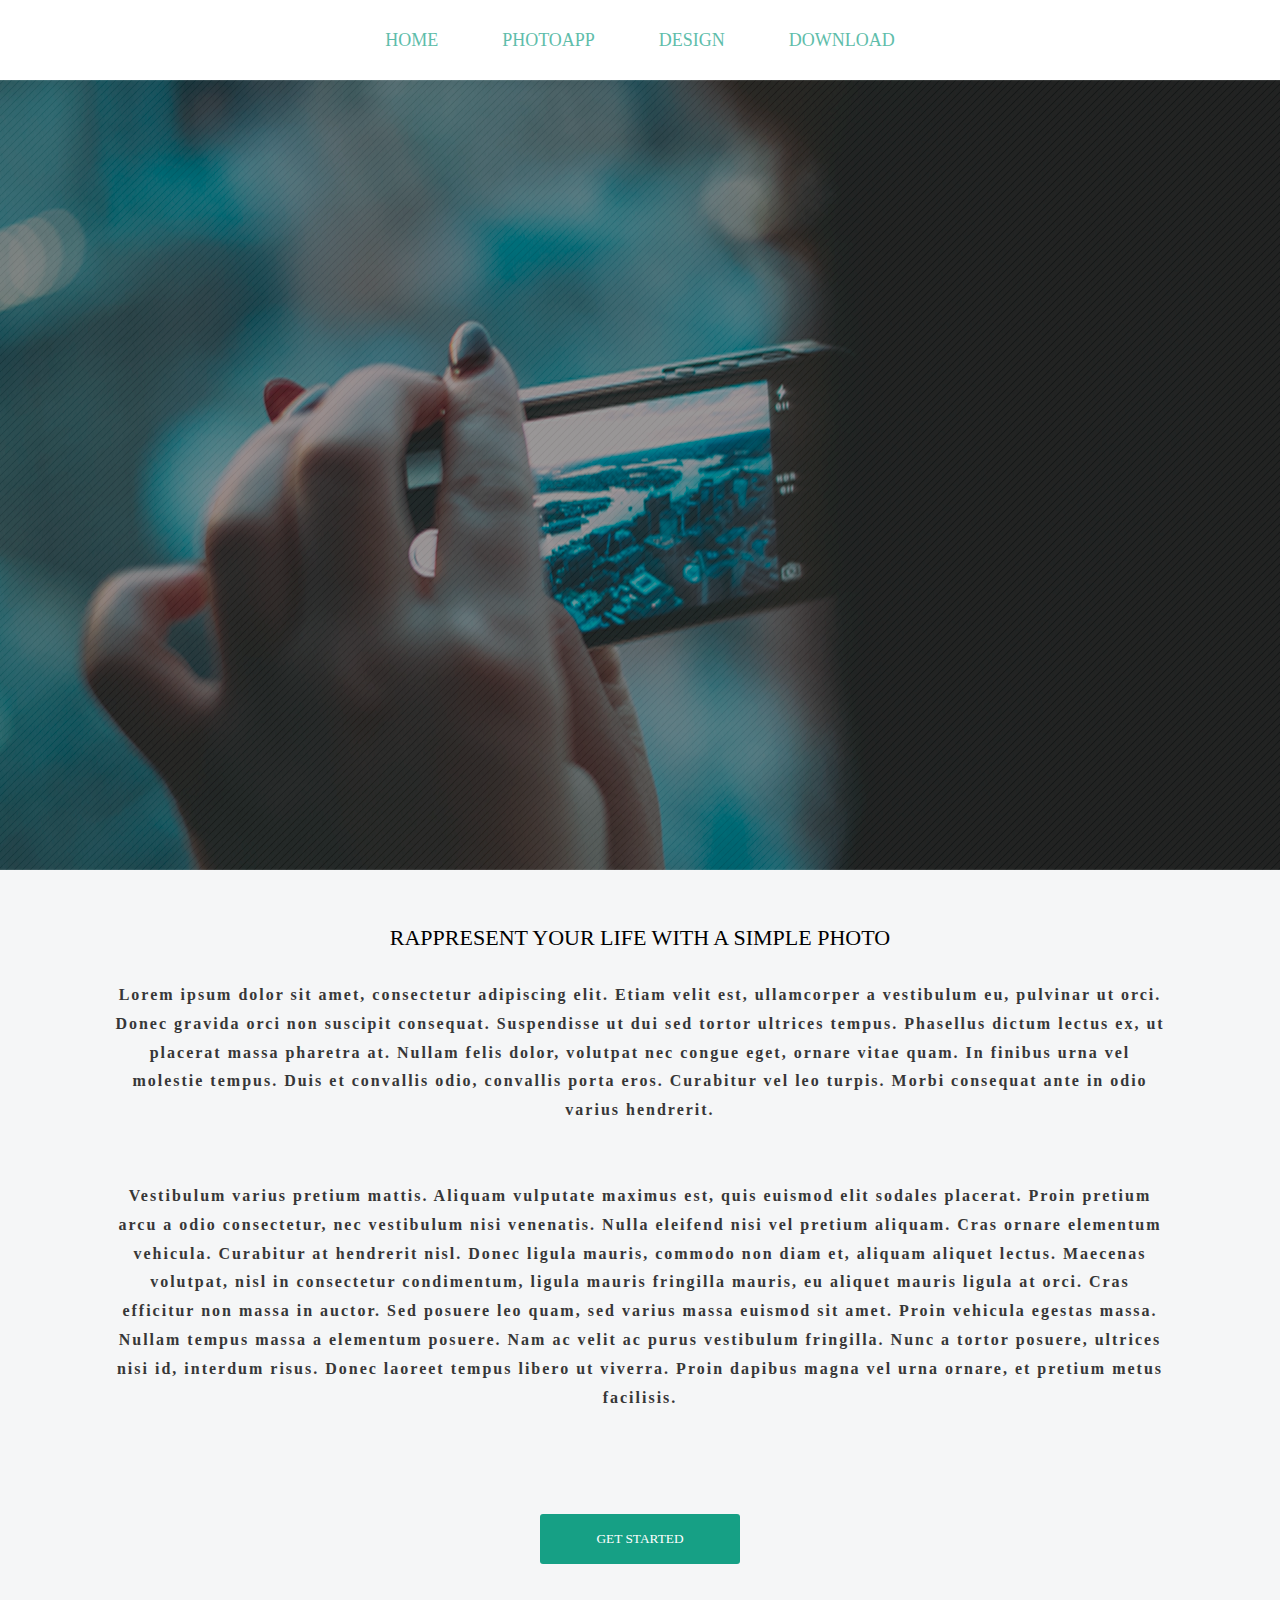
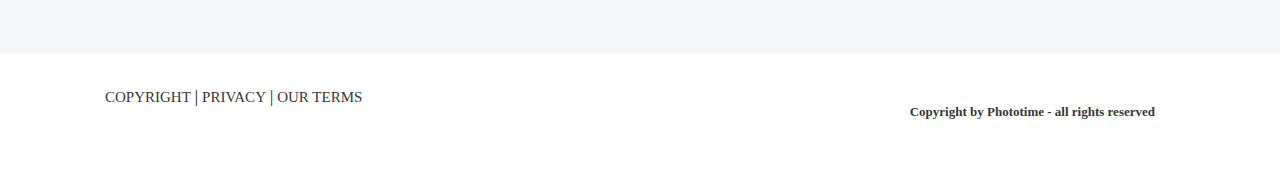
<file: homework1 +/index.html>
<!DOCTYPE html>
<html lang="en">
<head>
    <meta charset="UTF-8">
    <link rel="stylesheet" href="css/reset.css">
    <link rel="stylesheet" href="css/style.css">
<title>Page Title</title> 
</head>
<body>
    <div class="container">
        <header>
            <ul>
                <li><a href="#">Home</a></li>
                <li><a href="#">Photoapp</a></li>
                <li><a href="#">Design</a></li>
                <li><a href="#">Download</a></li>
            </ul>
        </header>
        <main>
            <div class="ImgBlock">
                <img src="img/top-img.png" alt="Image not found">
            </div>
            <div>
                <h1>Rappresent your life with a simple photo</h1><br/><br/>
                <div class="justtext">
                    <p>Lorem ipsum dolor sit amet, consectetur adipiscing elit. Etiam velit est, ullamcorper a vestibulum eu, pulvinar ut orci. Donec gravida orci non suscipit consequat. Suspendisse ut dui sed tortor ultrices tempus. Phasellus dictum lectus ex, ut placerat massa pharetra at. Nullam felis dolor, volutpat nec congue eget, ornare vitae quam. In finibus urna vel molestie tempus. Duis et convallis odio, convallis porta eros. Curabitur vel leo turpis. Morbi consequat ante in odio varius hendrerit.</p>
                    <p>Vestibulum varius pretium mattis. Aliquam vulputate maximus est, quis euismod elit sodales placerat. Proin pretium arcu a odio consectetur, nec vestibulum nisi venenatis. Nulla eleifend nisi vel pretium aliquam. Cras ornare elementum vehicula. Curabitur at hendrerit nisl. Donec ligula mauris, commodo non diam et, aliquam aliquet lectus. Maecenas volutpat, nisl in consectetur condimentum, ligula mauris fringilla mauris, eu aliquet mauris ligula at orci. Cras efficitur non massa in auctor. Sed posuere leo quam, sed varius massa euismod sit amet. Proin vehicula egestas massa. Nullam tempus massa a elementum posuere. Nam ac velit ac purus vestibulum fringilla. Nunc a tortor posuere, ultrices nisi id, interdum risus. Donec laoreet tempus libero ut viverra. Proin dapibus magna vel urna ornare, et pretium metus facilisis. </p>
                </div>
            </div>
            <button>
                GET STARTED
            </button>
        </main>
        <footer>
            <div class="footer-nav">
                <a href="#">COPYRIGHT</a>
                |
                <a href="#">PRIVACY</a>
                |
                <a href="#">OUR TERMS</a>
            </div>
            <div class="copyright">
                Copyright by Phototime - all rights reserved
            </div>
        </footer>
    </div>


</body>
</html>
</file>
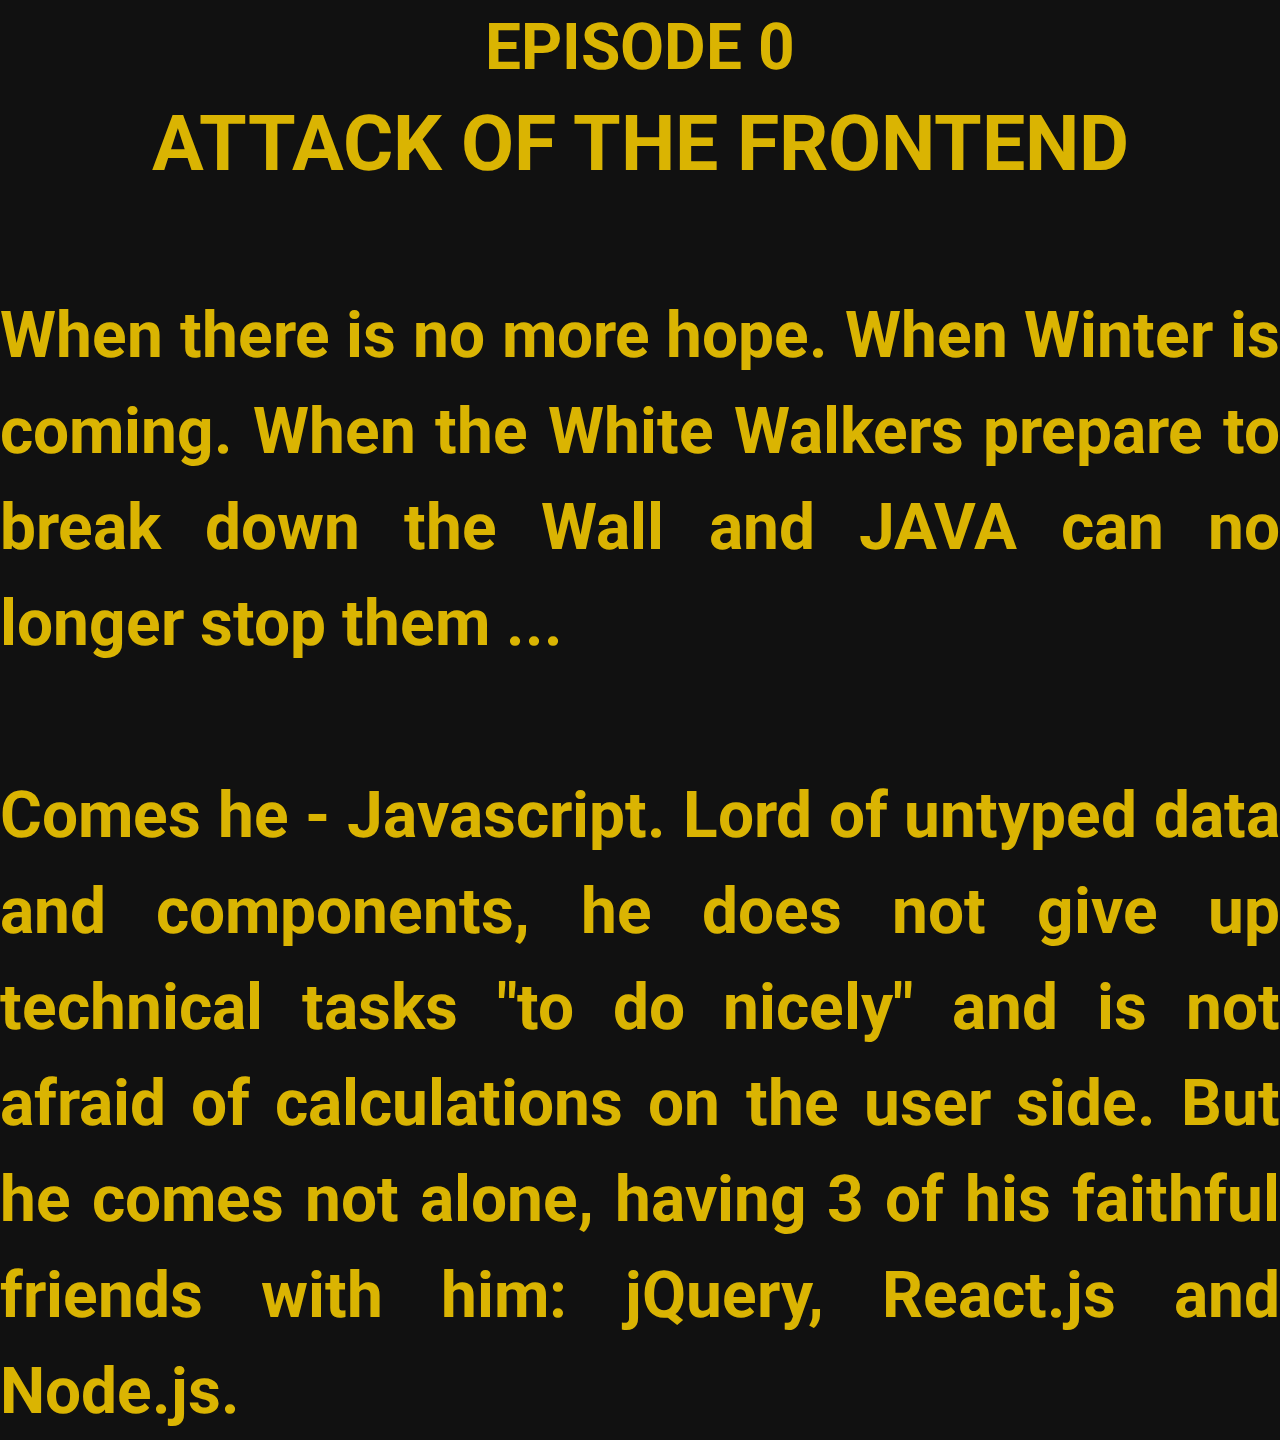
<file: homework7/index.html>
<!DOCTYPE html>
<html lang="en">
<head>
    <meta charset="UTF-8">
    <title>Star Wars Text</title>
    <link rel="stylesheet" href="css/reset.css">
    <link rel="stylesheet" href="css/style.css">
</head>
<body>

    <div class="wrapper">

        <div class="scroll-text">
            
            <h2>EPISODE 0</h2>

            <h1>ATTACK OF THE FRONTEND <br><br></h1>

            <p>When there is no more hope. When Winter is coming. When the White Walkers prepare to break down the Wall and JAVA can no longer stop them ... <br><br></p>
            
            <p>Comes he - Javascript. Lord of untyped data and components, he does not give up technical tasks "to do nicely" and is not afraid of calculations on the user side. But he comes not alone, having 3 of his faithful friends with him: jQuery, React.js and Node.js.</p>
            
            
        
        </div>
    
    </div>
    <audio src="https://soundcloud.com/atl_aztecs/summerjam-feat-eecii-mcfly" autoplay></audio>

</body>
</html>
</file>
<file: homework1 +/css/style.css>
@font-face {
    font-family: "Roboto";
    font-style: normal;
    font-weight: 400;
    src: local("Roboto"),
        url("..fonts/Roboto.ttf") format("ttf");
}
@font-face {
    font-family: "Roboto";
    font-style: normal;
    font-weight: 600;
    src: local("Roboto"),
        url("..fonts/Roboto.ttf") format("ttf");
}
@font-face {
    font-family: "Gotham";
    font-style: normal;
    font-weight: 600;
    src: local("Gotham"),
        url("..fonts/GothamRounded-Bold.otf") format("otf");
}


 
* {
    margin: 0;
    padding: 0;
}
/*Container*/
.container {
    width: 100%;
    max-width: 1280px;
    margin: 0 auto;
    font-size: 16px;
    font-family: "Roboto";
    text-align: center;
}
/*Header*/
header {
    margin: 0 auto;
    width: 100%;
    height: 80px;
    background-color: #ffffff;
    font-size: 18px;
    font-family: inherit;
    color: #5ebdaa;
}

header ul {
    display: inline-flex;
}

header ul li {
    margin: 0px 32px;
    line-height: 80px;
    text-transform: uppercase;
}

header ul li a{
    color: #5ebdaa;
    text-decoration: none;
}

/*Img block*/
.ImgBlock {
    width: 100%;
    height: 790px;
    margin: 0px 0px 57px 0px;
}

/*Main*/
main {
    text-align: center;
    width: 100%;
    font-family: inherit;
    background-color: #f5f6f7;
}

h1 {
    text-transform: uppercase;
    font-family: inherit;
    font-size: 22px;
}

.justtext p{
    font-family: inherit;
    font-size: 16px;
    line-height: 1.8;
    padding-left: 112px;
    padding-right: 112px;
    margin: 0px auto 57px auto;
    color: #373737;
    font-weight: 600;
    letter-spacing: 2px;
}
button{
    margin-top: 45px;
    margin-bottom: 90px;
    background: #16a085;
     height:50px;
     width:200px;
     padding: 5px 9px;
     color: #ffffff;
     -moz-border-radius:  3px; 
     -webkit-border-radius:  3px;
     border-radius: 3px;
     border: 0px;
     font-family: "Gotham";
     font-weight: 400;
}
footer
{
    margin-top: 35px;
    margin-left: 105px;
    width: 100%;
    max-width: 1050px;
    height: 100px;
    font-family: inherit;
    background-color: #fff;
    display:block;
    font-family: "Roboto";
    text-align: left;
}
.footer-nav a
{
    text-align: left;
    text-decoration: none;
    width: 100%;
    font-size: 15px;
    color:#373737;
    font-weight: 400;
}
.copyright
{
    width: 100%;
    font-size: 13px;
    color:#373737;
    font-weight: 600;
    text-align: right;
}
</file>
<file: homework7/css/style.css>
@import url('https://fonts.googleapis.com/css2?family=Roboto:wght@500;700&display=swap');

body
{
    background-color: rgb(17, 17, 17);
    overflow: hidden;
    font-family: 'Roboto';
    margin: 0 0 0 0;
    position: relative;
}

.wrapper{
    display: flex;
    height: 100%;
    width: 100%;
    margin: 0 auto;
    color: #dab402;
    perspective: 450px; ;
}

.scroll-text
{
    position: relative;
    font-size: 5vw;
    line-height: 1.5em;
    font-weight: bold;
    text-align: justify;
    animation-name: play; 
    animation-duration:  30s;
    animation-timing-function:  linear;
    animation-iteration-count:  infinite;
    animation-fill-mode: forwards;
}
h1
{
    font-size: 6vw;
    text-align: center;
}
h2
{
    text-align: center;
}

@keyframes play
{
    0% { top: 1000px;transform: translateZ(0) rotateX(20deg); opacity: 1;}
    50% {opacity: 1;}
    80% {opacity: 0;}
    100% { top: -12000px; transform: translateZ(-5000px) rotateX(21deg); opacity: 0;}
}

audio
{
    display: inline;
}
</file>
